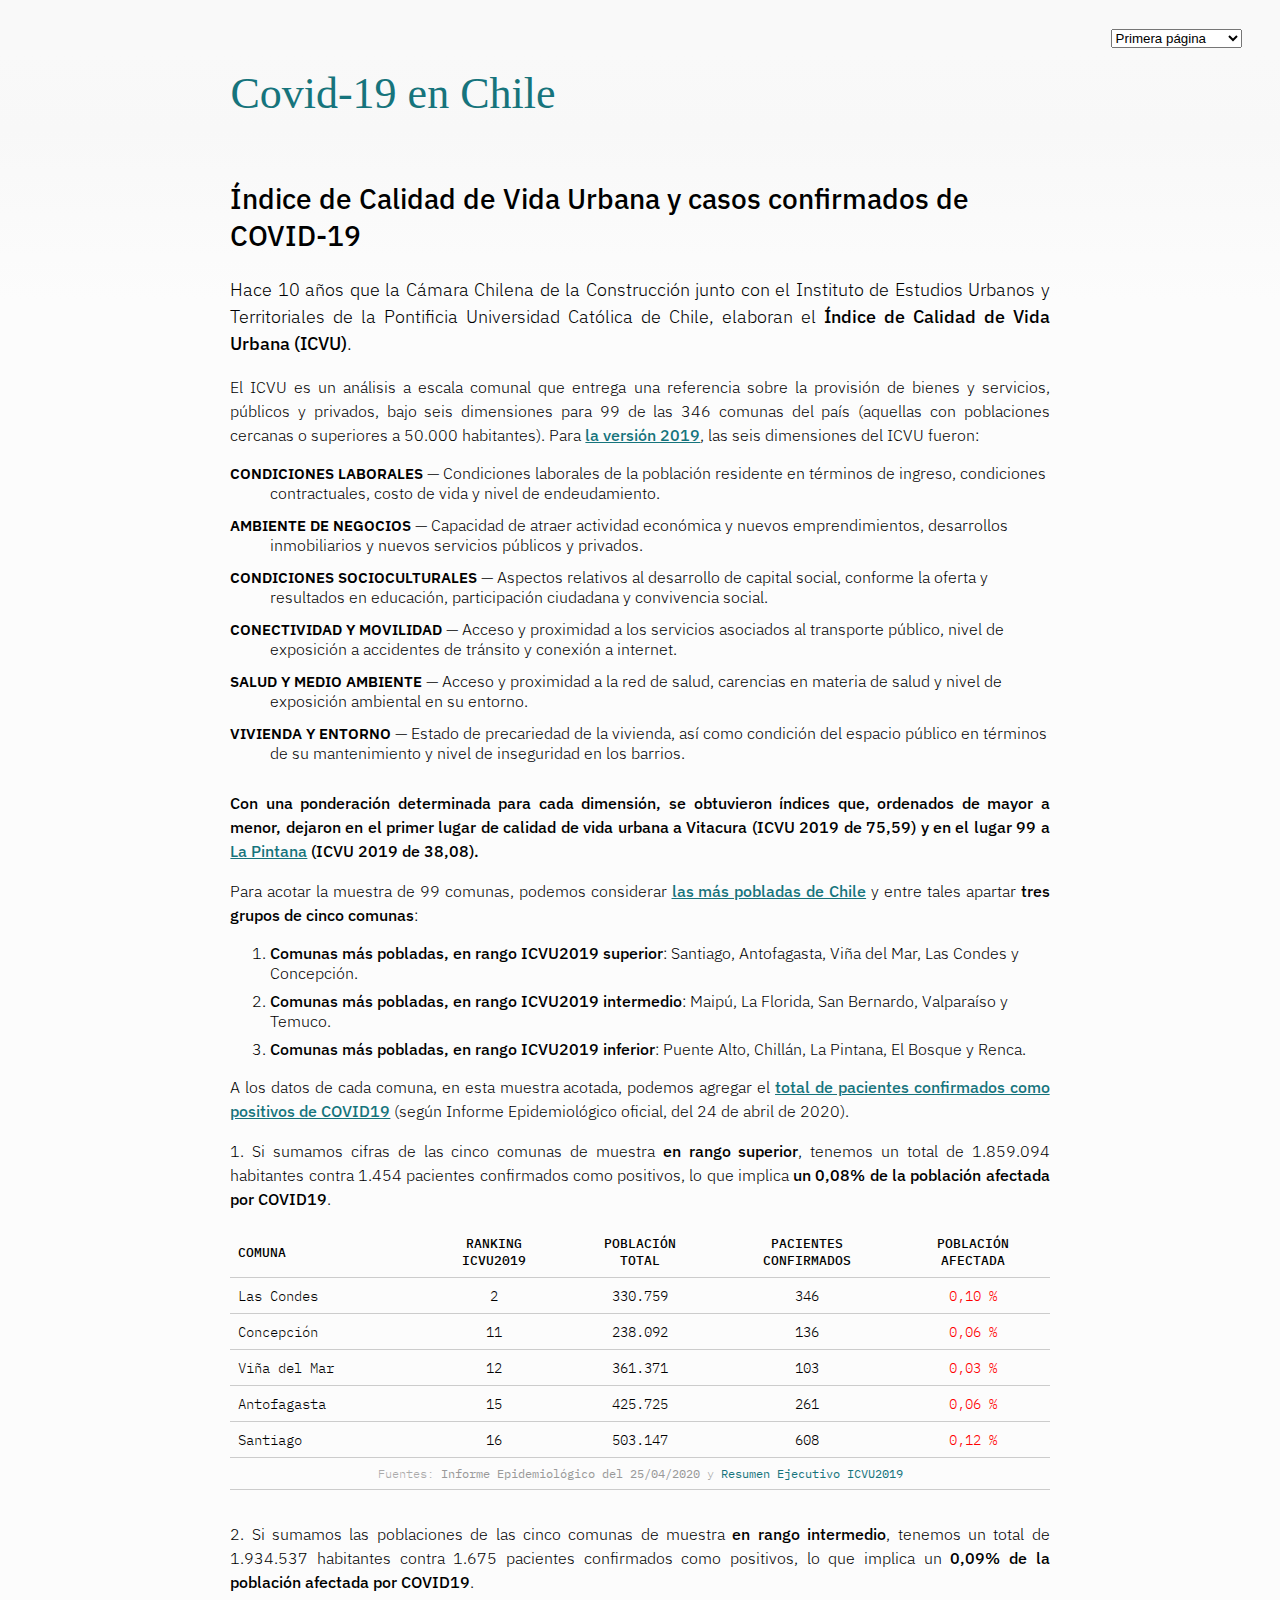
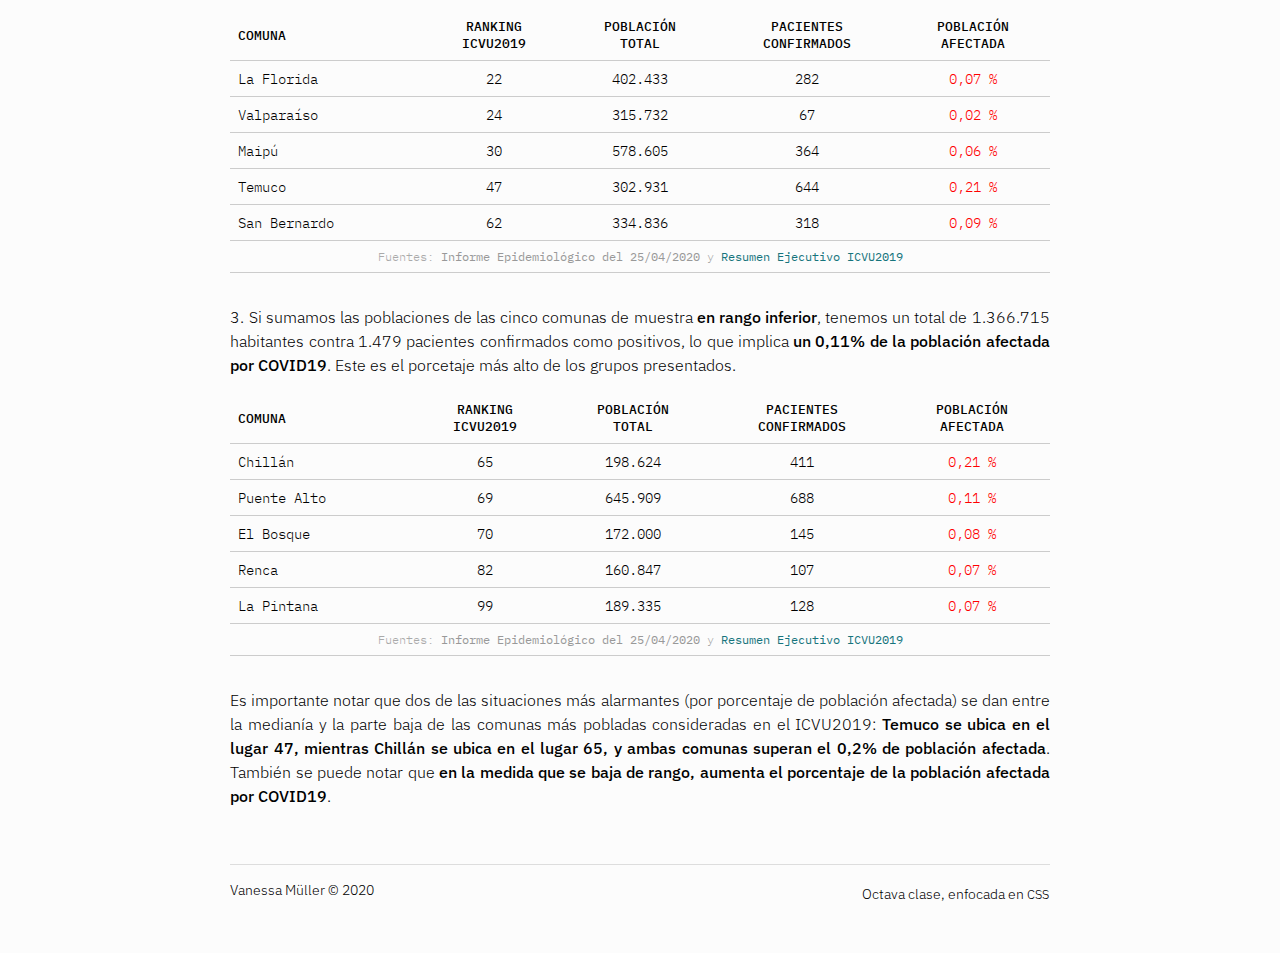
<file: page-1.html>
<!DOCTYPE html>
<html lang="es">

<head>
    <meta charset="utf-8">
    <meta name="viewport" content="width=device-width, initial-scale=1, shrink-to-fit=no">
    <!--agregar metadatos-->
    <!-- COMMON TAGS -->
<title>COVID19 EN CHILE</title>
<!-- Search Engine -->
<meta name="description" content="Información actualizada sobre la pandemia en Chile">
<meta name="image" content="https://www.duna.cl/media/2020/04/covid-19.jpg">
<!-- Schema.org for Google -->
<meta itemprop="name" content="COVID19 EN CHILE">
<meta itemprop="description" content="Información actualizada sobre la pandemia en Chile">
<meta itemprop="image" content="https://www.duna.cl/media/2020/04/covid-19.jpg">
<!-- Open Graph general (Facebook, Pinterest & Google+) -->
<meta name="og:title" content="COVID19 EN CHILE">
<meta name="og:description" content="Información actualizada sobre la pandemia en Chile">
<meta name="og:type" content="website">
    <link rel="stylesheet" href="estilo.css">

</head>

<body>
    <nav>
        <select onchange="if (this.value) window.location.href=this.value">
            <option value="index.html">Página de portada</option>
            <option value="page-1.html" selected>Primera página</option>
            <option value="page-2.html">Segunda página</option>
            <option value="page-3.html">Tercera página</option>
        </select>
    </nav>
    <div class="container">
        <header>
            <h1><a href="index.html">Covid-19 en Chile</a></h1>
        </header>
        <section>
            <h2>Índice de Calidad de Vida Urbana y casos confirmados de COVID-19</h2>
            <p>Hace 10 años que la Cámara Chilena de la Construcción junto con el Instituto de Estudios Urbanos y Territoriales de la Pontificia Universidad Católica de Chile, elaboran el <em>Índice de Calidad de Vida Urbana (ICVU)</em>.</p>
            <p>El ICVU es un análisis a escala comunal que entrega una referencia sobre la provisión de bienes y servicios, públicos y privados, bajo seis dimensiones para 99 de las 346 comunas del país (aquellas con poblaciones cercanas o superiores a 50.000 habitantes). Para <a href="http://estudiosurbanos.uc.cl/images/publicaciones/documentos-de-trabajo/ICVU_2019_Resumen_Ejecutivo.pdf" target="_blank" rel="nofollow" title="Resumen Ejecutivo ICVU 2019 (PDF)">la versión 2019</a>, las seis dimensiones del ICVU fueron:</p>
            <dl>
                <dt>CONDICIONES LABORALES</dt>
                <dd>Condiciones laborales de la población residente en términos de ingreso, condiciones contractuales, costo de vida y nivel de endeudamiento.</dd>
                <dt>AMBIENTE DE NEGOCIOS</dt>
                <dd>Capacidad de atraer actividad económica y nuevos emprendimientos, desarrollos inmobiliarios y nuevos servicios públicos y privados.</dd>
                <dt>CONDICIONES SOCIOCULTURALES</dt>
                <dd>Aspectos relativos al desarrollo de capital social, conforme la oferta y resultados en educación, participación ciudadana y convivencia social.</dd>
                <dt>CONECTIVIDAD Y MOVILIDAD</dt>
                <dd>Acceso y proximidad a los servicios asociados al transporte público, nivel de exposición a accidentes de tránsito y conexión a internet.</dd>
                <dt>SALUD Y MEDIO AMBIENTE</dt>
                <dd>Acceso y proximidad a la red de salud, carencias en materia de salud y nivel de exposición ambiental en su entorno.</dd>
                <dt>VIVIENDA Y ENTORNO</dt>
                <dd>Estado de precariedad de la vivienda, así como condición del espacio público en términos de su mantenimiento y nivel de inseguridad en los barrios.</dd>
            </dl>

            <p><em>Con una ponderación determinada para cada dimensión, se obtuvieron índices que, ordenados de mayor a menor, dejaron en el primer lugar de calidad de vida urbana a Vitacura (ICVU 2019 de 75,59) y en el lugar 99 a <a href="https://twitter.com/aguirreseba/status/1254904464315727873" target="_blank" rel="nofollow" title="Sebastián Aguirre en Twitter · 6:45 p.m. · 27 abr. 2020">La Pintana</a> (ICVU 2019 de 38,08).</em></p>

            <p>Para acotar la muestra de 99 comunas, podemos considerar <a href="https://es.wikipedia.org/wiki/Anexo:Comunas_de_Chile_por_poblaci%C3%B3n" target="_blank" rel="nofollow" title="Anexo:Comunas de Chile por población - Wikipedia, la enciclopedia libre">las más pobladas de Chile</a> y entre tales apartar <em>tres grupos de cinco comunas</em>:</p>

            <ol>
                <li><em>Comunas más pobladas, en rango ICVU2019 superior</em>: Santiago, Antofagasta, Viña del Mar, Las Condes y Concepción.</li>
                <li><em>Comunas más pobladas, en rango ICVU2019 intermedio</em>: Maipú, La Florida, San Bernardo, Valparaíso y Temuco.</li>
                <li><em>Comunas más pobladas, en rango ICVU2019 inferior</em>: Puente Alto, Chillán, La Pintana, El Bosque y Renca.</li>
            </ol>

            <p>A los datos de cada comuna, en esta muestra acotada, podemos agregar el <a href="https://github.com/jorgeperezrojas/covid19-data/blob/master/csv/confirmados_comunas.csv" target="_blank" rel="nofollow" title="covid19-data/confirmados_comunas.csv at master · jorgeperezrojas/covid19-data">total de pacientes confirmados como positivos de COVID19</a> (según Informe Epidemiológico oficial, del
                <time datetime="2020-04-24">24 de abril de 2020</time>).</p>

            <p>1. Si sumamos cifras de las cinco comunas de muestra <em>en rango superior</em>, tenemos un total de 1.859.094 habitantes contra 1.454 pacientes confirmados como positivos, lo que implica <em>un 0,08% de la población afectada por COVID19</em>.</p>

            <table>

                <thead>
                    <tr>
                        <th scope="col">COMUNA</th>
                        <th scope="col">RANKING
                            <br/>ICVU2019</th>
                        <th scope="col">POBLACIÓN
                            <br/>TOTAL</th>
                        <th scope="col">PACIENTES
                            <br/>CONFIRMADOS</th>
                        <th scope="col">POBLACIÓN
                            <br/>AFECTADA</th>
                    </tr>
                </thead>
                <tbody>
                    <tr>
                        <th scope="row">Las Condes</th>
                        <td>2</td>
                        <td>330.759</td>
                        <td>346</td>
                        <td>0,10 %</td>
                    </tr>
                    <tr>
                        <th scope="row">Concepción</th>
                        <td>11</td>
                        <td>238.092</td>
                        <td>136</td>
                        <td>0,06 %</td>
                    </tr>
                    <tr>
                        <th scope="row">Viña del Mar</th>
                        <td>12</td>
                        <td>361.371</td>
                        <td>103</td>
                        <td>0,03 %</td>
                    </tr>
                    <tr>
                        <th scope="row">Antofagasta</th>
                        <td>15</td>
                        <td>425.725</td>
                        <td>261</td>
                        <td>0,06 %</td>
                    </tr>
                    <tr>
                        <th scope="row">Santiago</th>
                        <td>16</td>
                        <td>503.147</td>
                        <td>608</td>
                        <td>0,12 %</td>
                    </tr>
                </tbody>
                <tfoot>
                    <tr>
                        <td colspan="5">Fuentes: <a href="https://www.gob.cl/coronavirus/cifrasoficiales/#informes" target="_blank" rel="nofollow" title="Gob.cl - Cifras Oficiales">Informe Epidemiológico del 25/04/2020</a> y <a href="http://estudiosurbanos.uc.cl/images/publicaciones/documentos-de-trabajo/ICVU_2019_Resumen_Ejecutivo.pdf" target="_blank" rel="nofollow" title="Documento PDF">Resumen Ejecutivo ICVU2019</a></td>
                    </tr>
                </tfoot>

            </table>

            <p>2. Si sumamos las poblaciones de las cinco comunas de muestra <em>en rango intermedio</em>, tenemos un total de 1.934.537 habitantes contra 1.675 pacientes confirmados como positivos, lo que implica un <em>0,09% de la población afectada por COVID19</em>.</p>

            <table>

                <thead>
                    <tr>
                        <th scope="col">COMUNA</th>
                        <th scope="col">RANKING
                            <br/>ICVU2019</th>
                        <th scope="col">POBLACIÓN
                            <br/>TOTAL</th>
                        <th scope="col">PACIENTES
                            <br/>CONFIRMADOS</th>
                        <th scope="col">POBLACIÓN
                            <br/>AFECTADA</th>
                    </tr>
                </thead>
                <tbody>
                    <tr>
                        <th scope="row">La Florida</th>
                        <td>22</td>
                        <td>402.433</td>
                        <td>282</td>
                        <td>0,07 %</td>
                    </tr>
                    <tr>
                        <th scope="row">Valparaíso</th>
                        <td>24</td>
                        <td>315.732</td>
                        <td>67</td>
                        <td>0,02 %</td>
                    </tr>
                    <tr>
                        <th scope="row">Maipú</th>
                        <td>30</td>
                        <td>578.605</td>
                        <td>364</td>
                        <td>0,06 %</td>
                    </tr>
                    <tr>
                        <th scope="row">Temuco</th>
                        <td>47</td>
                        <td>302.931</td>
                        <td>644</td>
                        <td>0,21 %</td>
                    </tr>
                    <tr>
                        <th scope="row">San Bernardo</th>
                        <td>62</td>
                        <td>334.836</td>
                        <td>318</td>
                        <td>0,09 %</td>
                    </tr>
                </tbody>
                <tfoot>
                    <tr>
                        <td colspan="5">Fuentes: <a href="https://www.gob.cl/coronavirus/cifrasoficiales/#informes" target="_blank" rel="nofollow" title="Gob.cl - Cifras Oficiales">Informe Epidemiológico del 25/04/2020</a> y <a href="http://estudiosurbanos.uc.cl/images/publicaciones/documentos-de-trabajo/ICVU_2019_Resumen_Ejecutivo.pdf" target="_blank" rel="nofollow" title="Documento PDF">Resumen Ejecutivo ICVU2019</a></td>
                    </tr>
                </tfoot>

            </table>

            <p>3. Si sumamos las poblaciones de las cinco comunas de muestra <em>en rango inferior</em>, tenemos un total de 1.366.715 habitantes contra 1.479 pacientes confirmados como positivos, lo que implica <em>un 0,11% de la población afectada por COVID19</em>. Este es el porcetaje más alto de los grupos presentados.</p>

            <table>

                <thead>
                    <tr>
                        <th scope="col">COMUNA</th>
                        <th scope="col">RANKING
                            <br/>ICVU2019</th>
                        <th scope="col">POBLACIÓN
                            <br/>TOTAL</th>
                        <th scope="col">PACIENTES
                            <br/>CONFIRMADOS</th>
                        <th scope="col">POBLACIÓN
                            <br/>AFECTADA</th>
                    </tr>
                </thead>
                <tbody>
                    <tr>
                        <th scope="row">Chillán</th>
                        <td>65</td>
                        <td>198.624</td>
                        <td>411</td>
                        <td>0,21 %</td>
                    </tr>
                    <tr>
                        <th scope="row">Puente Alto</th>
                        <td>69</td>
                        <td>645.909</td>
                        <td>688</td>
                        <td>0,11 %</td>
                    </tr>
                    <tr>
                        <th scope="row">El Bosque</th>
                        <td>70</td>
                        <td>172.000</td>
                        <td>145</td>
                        <td>0,08 %</td>
                    </tr>
                    <tr>
                        <th scope="row">Renca</th>
                        <td>82</td>
                        <td>160.847</td>
                        <td>107</td>
                        <td>0,07 %</td>
                    </tr>
                    <tr>
                        <th scope="row">La Pintana</th>
                        <td>99</td>
                        <td>189.335</td>
                        <td>128</td>
                        <td>0,07 %</td>
                    </tr>
                </tbody>
                <tfoot>
                    <tr>
                        <td colspan="5">Fuentes: <a href="https://www.gob.cl/coronavirus/cifrasoficiales/#informes" target="_blank" rel="nofollow" title="Gob.cl - Cifras Oficiales">Informe Epidemiológico del 25/04/2020</a> y <a href="http://estudiosurbanos.uc.cl/images/publicaciones/documentos-de-trabajo/ICVU_2019_Resumen_Ejecutivo.pdf" target="_blank" rel="nofollow" title="Documento PDF">Resumen Ejecutivo ICVU2019</a></td>
                    </tr>
                </tfoot>

            </table>

            <p>Es importante notar que dos de las situaciones más alarmantes (por porcentaje de población afectada) se dan entre la medianía y la parte baja de las comunas más pobladas consideradas en el ICVU2019: <em>Temuco se ubica en el lugar 47, mientras Chillán se ubica en el lugar 65, y ambas comunas superan el 0,2% de población afectada</em>. También se puede notar que <em>en la medida que se baja de rango, aumenta el porcentaje de la población afectada por COVID19</em>.</p>

        </section>
        <footer>
            <hr>
            <p>Vanessa Müller &copy; 2020 <span class="derecha">Octava clase, enfocada en <abbr title="Cascading Style Sheets">css</abbr></span></p>
        </footer>
    </div>
</body>

</html>
</file>
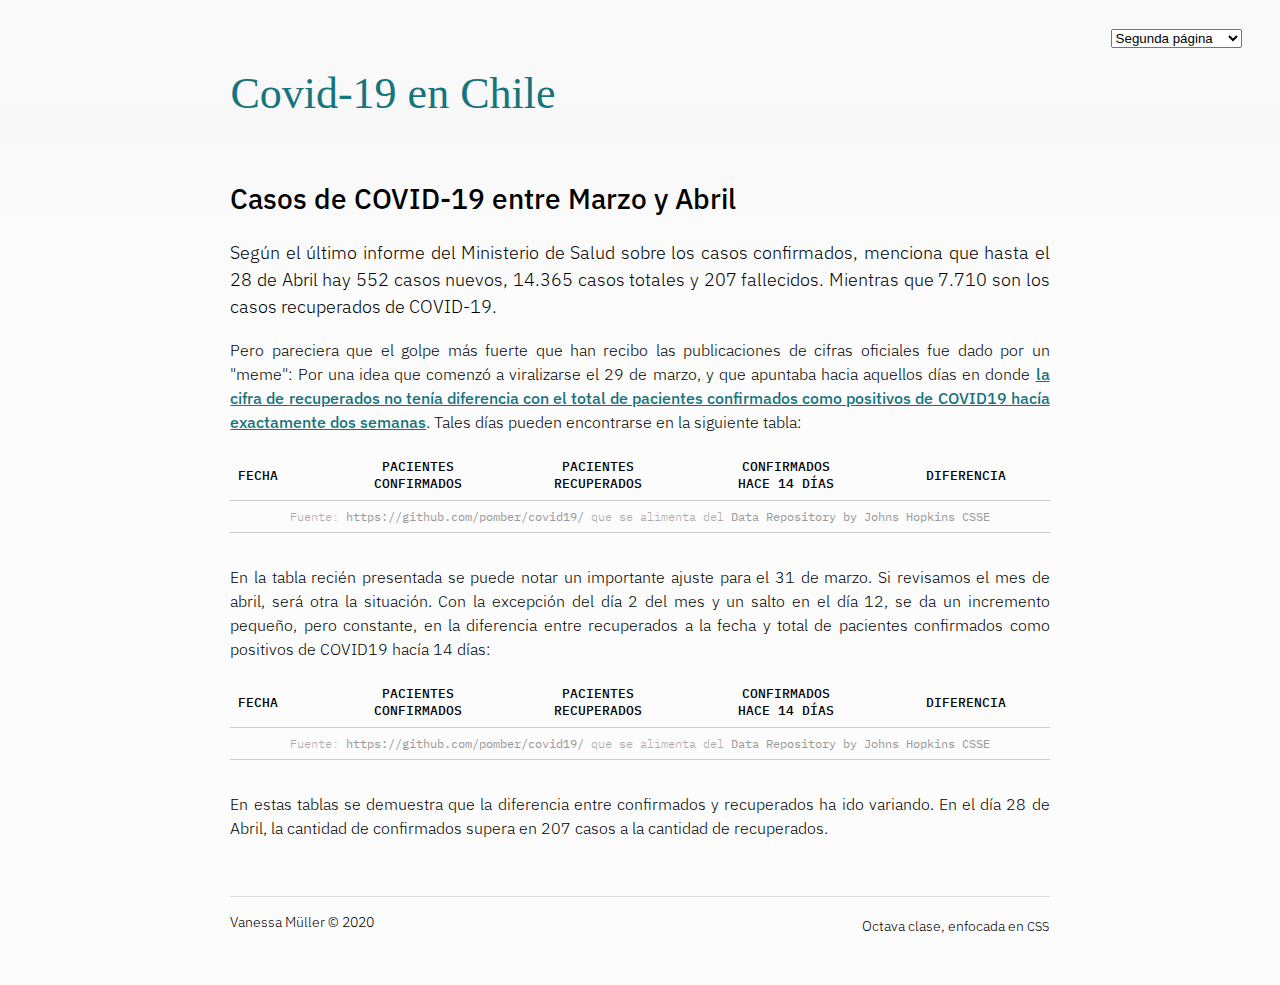
<file: page-2.html>
<!DOCTYPE html>
<html lang="es">

<head>
    <meta charset="utf-8">
    <meta name="viewport" content="width=device-width, initial-scale=1, shrink-to-fit=no">
    <!--agregar metadatos-->
    <!-- COMMON TAGS -->
<title>COVID19 EN CHILE</title>
<!-- Search Engine -->
<meta name="description" content="Información actualizada sobre la pandemia en Chile">
<meta name="image" content="https://www.duna.cl/media/2020/04/covid-19.jpg">
<!-- Schema.org for Google -->
<meta itemprop="name" content="COVID19 EN CHILE">
<meta itemprop="description" content="Información actualizada sobre la pandemia en Chile">
<meta itemprop="image" content="https://www.duna.cl/media/2020/04/covid-19.jpg">
<!-- Open Graph general (Facebook, Pinterest & Google+) -->
<meta name="og:title" content="COVID19 EN CHILE">
<meta name="og:description" content="Información actualizada sobre la pandemia en Chile">
<meta name="og:type" content="website">
    <link rel="stylesheet" href="estilo.css">

</head>

<body>
    <nav>
        <select onchange="if (this.value) window.location.href=this.value">
            <option value="index.html">Página de portada</option>
            <option value="page-1.html">Primera página</option>
            <option value="page-2.html" selected>Segunda página</option>
            <option value="page-3.html">Tercera página</option>
        </select>
    </nav>
    <div class="container">
        <header>
            <!--el elemento hgroup ya no se usa; ver http://html5doctor.com/the-hgroup-element/ -->
            <h1><a href="index.html">Covid-19 en Chile</a></h1>
        </header>
        <section>
            <h2>Casos de COVID-19 entre Marzo y Abril</h2>
            <p>Según el último informe del Ministerio de Salud sobre los casos confirmados, menciona que hasta el 28 de Abril hay 552 casos nuevos, 14.365 casos totales y 207 fallecidos. Mientras que 7.710 son los casos recuperados de COVID-19.</p>
            <p>Pero pareciera que el golpe más fuerte que han recibo las publicaciones de cifras oficiales fue dado por un "meme": Por una idea que comenzó a viralizarse el 29 de marzo, y que apuntaba hacia aquellos días en donde <a href="https://www.biobiochile.cl/noticias/nacional/chile/2020/03/30/como-se-explica-que-cifra-de-sanados-coincida-con-primeros-casos-de-coronavirus-segun-posteo-viral.shtml" target="_blank" title="¿Cómo se explica que cifra de sanados coincida con primeros casos de coronavirus según posteo viral? | Nacional | BioBioChile">la cifra de recuperados no tenía diferencia con el total de pacientes confirmados como positivos de COVID19 hacía exactamente dos semanas</a>. Tales días pueden encontrarse en la siguiente tabla: </p>
            <table>
                <thead>
                    <tr>
                        <th scope="col">FECHA</th>
                        <th scope="col">PACIENTES
                            <br/>CONFIRMADOS</th>
                        <th scope="col">PACIENTES
                            <br/>RECUPERADOS</th>
                        <th scope="col">CONFIRMADOS
                            <br/>HACE 14 DÍAS</th>
                        <th scope="col">DIFERENCIA</th>
                    </tr>
                </thead>
                <tbody id="marzo">
                    <!--ver línea 92-->
                </tbody>
                <tfoot>
                    <tr>
                        <td colspan="5">Fuente: <a href="hhttps://github.com/pomber/covid19/" target="_blank" rel="nofollow" title="JSON time-series of coronavirus cases (confirmed, deaths and recovered) per country - updated daily">https://github.com/pomber/covid19/</a> que se alimenta del <a href="https://github.com/CSSEGISandData/COVID-19" target="_blank" rel="nofollow" title="CSSEGISandData/COVID-19: Novel Coronavirus (COVID-19) Cases, provided by JHU CSSE">Data Repository by Johns Hopkins CSSE</a></td>
                    </tr>
                </tfoot>
            </table>
            <p>En la tabla recién presentada se puede notar un importante ajuste para el 31 de marzo. Si revisamos el mes de abril, será otra la situación. Con la excepción del día 2 del mes y un salto en el día 12, se da un incremento pequeño, pero constante, en la diferencia entre recuperados a la fecha y total de pacientes confirmados como positivos de COVID19 hacía 14 días:</p>
            <table>
                <thead>
                    <tr>
                        <th scope="col">FECHA</th>
                        <th scope="col">PACIENTES
                            <br/>CONFIRMADOS</th>
                        <th scope="col">PACIENTES
                            <br/>RECUPERADOS</th>
                        <th scope="col">CONFIRMADOS
                            <br/>HACE 14 DÍAS</th>
                        <th scope="col">DIFERENCIA</th>
                    </tr>
                </thead>
                <tbody id="abril">
                    <!--ver línea 96-->
                </tbody>
                <tfoot>
                    <tr>
                        <td colspan="5">Fuente: <a href="hhttps://github.com/pomber/covid19/" target="_blank" rel="nofollow" title="JSON time-series of coronavirus cases (confirmed, deaths and recovered) per country - updated daily">https://github.com/pomber/covid19/</a> que se alimenta del <a href="https://github.com/CSSEGISandData/COVID-19" target="_blank" rel="nofollow" title="CSSEGISandData/COVID-19: Novel Coronavirus (COVID-19) Cases, provided by JHU CSSE">Data Repository by Johns Hopkins CSSE</a></td>
                    </tr>
                </tfoot>
            </table>

            <p>En estas tablas se demuestra que la diferencia entre confirmados y recuperados ha ido variando. En el día 28 de Abril, la cantidad de confirmados supera en 207 casos a la cantidad de recuperados.</p>
        </section>
        <footer>
            <hr>
            <p>Vanessa Müller &copy; 2020 <span class="derecha">Octava clase, enfocada en <abbr title="Cascading Style Sheets">css</abbr></span></p>
        </footer>
    </div>
    <script src="https://code.jquery.com/jquery-3.4.1.js"></script>
    <script>
        $.getJSON("https://pomber.github.io/covid19/timeseries.json", function(data) {

            var cl = data.Chile;

            for (let i = 0; i < cl.length; i++) {
                //pregunto si acaso el mes es 3 y si los recuperados son más que 0.
                if ((cl[i].date[5] == 3) && (cl[i].recovered > 0)) {
                    $("#marzo").append("<tr><th scope='row'>" + cl[i].date + "</td><td><span>" + cl[i].confirmed + "</span></td><td><span>" + cl[i].recovered + "</span></td><td><span>" + cl[i - 14].confirmed + "</span></td><td><span>" + (cl[i - 14].confirmed - cl[i].recovered) + "</span></td></tr>");
                }
                //solo pregunto por los casos de abril.
                if (cl[i].date[5] == 4) {
                    $("#abril").append("<tr><th scope='row'>" + cl[i].date + "</td><td><span>" + cl[i].confirmed + "</span></td><td><span>" + cl[i].recovered + "</span></td><td><span>" + cl[i - 14].confirmed + "</span></td><td><span>" + (cl[i - 14].confirmed - cl[i].recovered) + "</span></td></tr>");
                }
            }

        });
    </script>
</body>

</html>
</file>
<file: estilo.css>
@import url('https://fonts.googleapis.com/css2?family=IBM+Plex+Mono:wght@300;400;500&family=IBM+Plex+Sans:wght@300;500&family=IBM+Plex+Serif:ital,wght@1,200&display=swap');

html, body {
    margin: 0;
    padding: 0;
}

body {
    background: linear-gradient(180deg, rgba(245, 245, 245, 0.6) 55px, rgba(245, 245, 245, 0.7) 130px, rgba(252, 252, 252, 1) 300px), url('https://es.cochrane.org/sites/es.cochrane.org/files/public/uploads/Pages/evi-covid-19-page-2.jpg');
    background-size: 120% auto;
    font-family: 'IBM Plex Sans', sans-serif;
    font-weight: 300;
}

:hover {
    transition: all ease 0.5s;
}

a {
    font-weight: 500;
    text-decoration: underline;
    color: #16747C;
}

a[href$=".pdf"]{
    color: #16747C
}

a:hover {
    text-decoration: none;
}

h1 {
    font-family: Georgia, serif;
    font-weight: bold;
    font-size: 2.75rem;
}

h1 a {
    text-decoration: none;
    color: #16747C;
}

h1 a:hover {
    text-decoration: none;
    color: #16747C;
}

h2 {
    font-size: 1.75rem;
}

h3 {
    font-size: 1.5rem;
}

h4 {
    font-size: 1.25rem;
}

h5 {
    font-size: 1.0rem;
}

h6 {
    font-size: 1.0rem;
}

h2, h3, h4, h5, h6, em, strong {
    font-weight: 500;
    font-style: normal;
}

hr {
    border:none;
    border-bottom:1px solid #ddd;
}

nav {
    position: fixed;
    right: 3%;
    top: 3%;
    z-index: 999;
}

div.container {
    padding: 3% 18%;
}

@media screen and (orientation:portrait) {
    div.container {
        padding: 6%;
    }
}

p {
    line-height: 1.5;
    text-align: justify;
}

p sup a {
    text-decoration: none;
}

h2 + p{
    font-size:112%;
}

blockquote {
    padding-bottom: 0.5rem;
}

blockquote p {
    margin: 0 0 .5rem 0;
    padding: 0;
    font-family: 'IBM Plex Serif', serif;
    font-style: italic;
    font-weight: 200;
    font-size: 125%;
    text-align: left;
}

blockquote footer {
    text-align: right;
    padding-right: 1rem;
}

blockquote footer:before {
    content: "— ";
}

abbr {
    text-transform: lowercase;
    font-variant: small-caps;
    font-size: 125%;
    text-decoration: none;
    letter-spacing: 0.01rem;
}

section {
    padding: 0.5rem 0 2rem 0;
}

dl dt {
    float: left;
    font-weight: 600;
    font-size: 95%;
}

dl dd:before {
    content: " — ";
    padding-left: 0.25rem;
}

dl dd {
    padding-bottom: 0.75rem;
}

ul li, ol li {
    list-style-position: outside;
    margin-bottom: 0.5rem;
}

ul li:last-of-type, ol li:last-of-type {
    margin-bottom: 0.75rem;
}

figure {
    margin: 1.5rem -0.25rem;
    padding: 0;
    background: #fff;
    box-shadow: 0 0 2px rgba(100, 100, 100, .1)
}

figure img {
    width: 100%;
    height: auto;
}

figure figcaption {
    font-size: 80%;
    letter-spacing: 0.05rem;
    padding: 0.25rem 0.5rem 0.75rem 0.5rem;
    color: #777;
}

table {
    border-collapse: collapse;
    width: 100%;
    font-family: 'IBM Plex Mono', monospace;
    font-weight: 300;
    font-size: 90%;
    text-align: center;
    margin-bottom: 2rem;
}

@media screen and (orientation:portrait) {
    table {
        font-size: 80%;
    }
}

table tbody tr:hover {
    background-color: rgba(255, 255, 255, 0.75);
}

table tbody tr td:nth-child(5) {
    color: #f00;
}

table tr td, table tr th {
    border-bottom: 1px solid #ccc;
    padding: 0.5rem;
}

table thead tr th {
    font-size: 90%;
    font-weight: 500;
}

table thead tr th:first-child {
    text-align: left;
}

table tbody tr th {
    text-align: left;
    font-weight: 300;
}

table tbody tr td span {
    display: block;
    margin: 0 auto;
    width: 2.75rem;
    text-align: right;
}

table:first-of-type tbody tr td span {
    width: 2.25rem;
}

table tfoot, figure figcaption {
    font-size: 80%;
    font-family: 'IBM Plex Mono', monospace;
    font-weight: 300;
    text-align: center;
    color: #aaa;
}

table tfoot a, figure figcaption a {
    color: #999;
    font-weight: 400;
    text-decoration: none;
}

table tfoot a:hover, figure figcaption a:hover {
    color: #888;
    text-decoration: underline;
}

footer {
    font-size: 90%;
}

.derecha {
    float: right;
}
@font-face {
  font-family: 'Roboto Mono', monospace;
  src: url('https://fonts.googleapis.com/css2?family=Roboto+Mono&display=swap');
  [font-weight: <300>];
  [font-style: <normal>];
}
</file>
